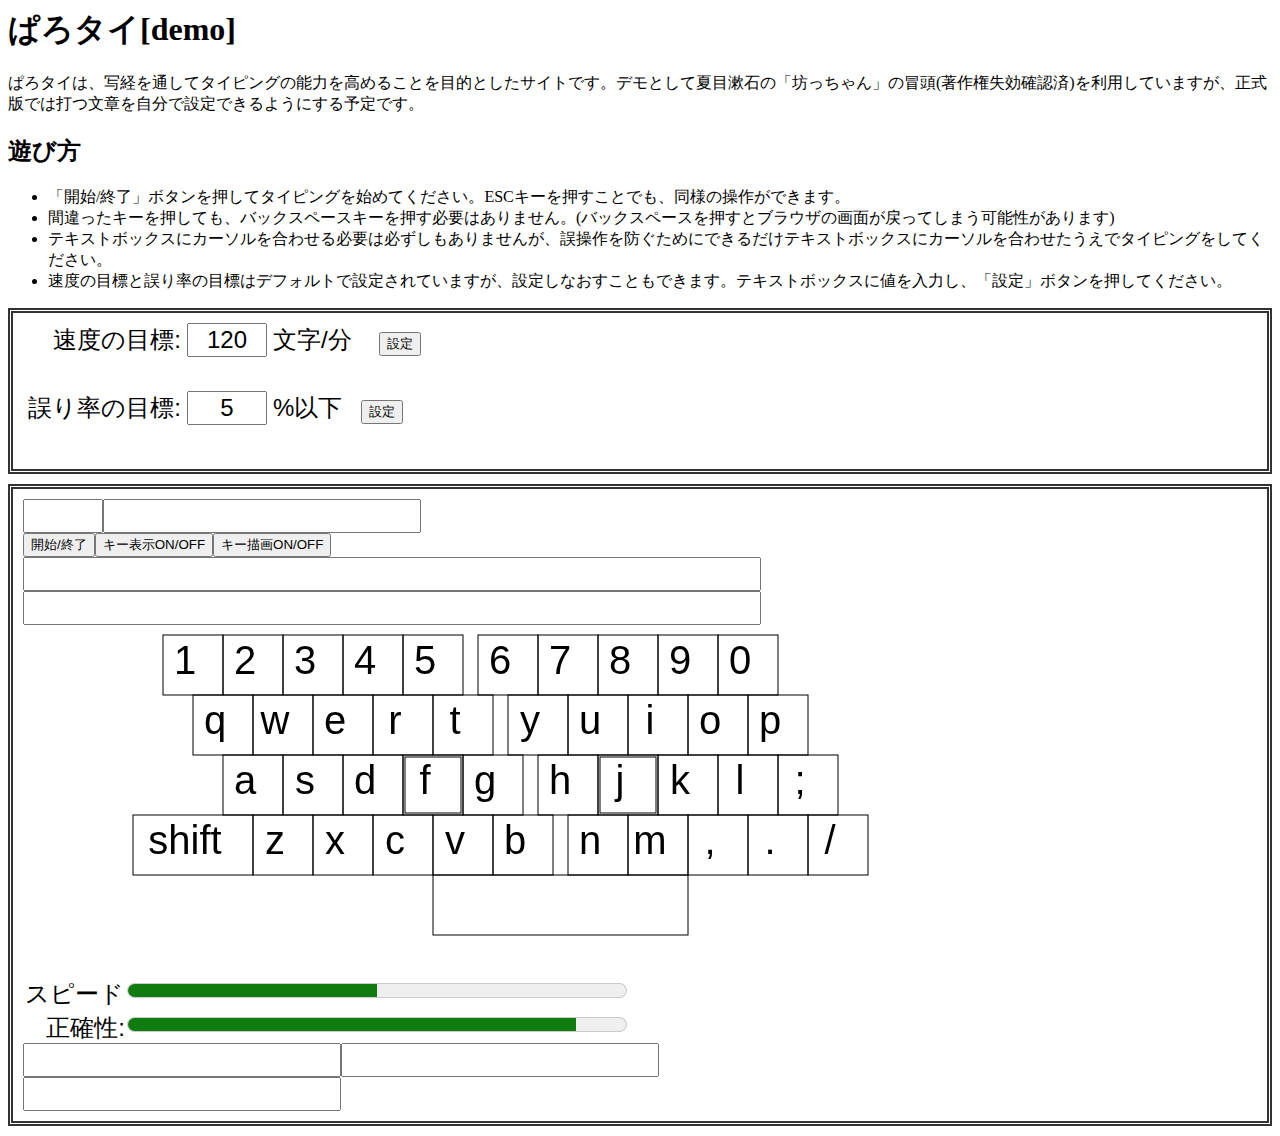
<file: www/demo/index.html>
<html lang="ja">
  <head>
    <title>ぱろタイ[demo]</title>
    <!-- <meta name="robots" content="noindex, nofollow"/> -->
    <meta http-equiv="Content-Type" content="text/html; charset=UTF-8"/>
    <meta http-equiv="Content-Style-Type" content="text/css" />
    <meta http-equiv="Content-Script-Type" content="text/javascript" />
    <link rel="shortcut icon" href="favicon.ico" />
    <link rel="stylesheet" type="text/css" href="main.css" media="all"/>
    <script type="text/javascript" src="chars.js"></script>
    <script type="text/javascript" src="keys.js"></script>
    <script type="text/javascript" src="parro_typing.js"></script>
  </head>
  <body onload="defaultPaint()">
<h1>ぱろタイ[demo]</h1>
<p>ぱろタイは、写経を通してタイピングの能力を高めることを目的としたサイトです。デモとして夏目漱石の「坊っちゃん」の冒頭(著作権失効確認済)を利用していますが、正式版では打つ文章を自分で設定できるようにする予定です。</p>

<h2>遊び方</h2>
<ul>
<li>「開始/終了」ボタンを押してタイピングを始めてください。ESCキーを押すことでも、同様の操作ができます。</li>
<li>間違ったキーを押しても、バックスペースキーを押す必要はありません。(バックスペースを押すとブラウザの画面が戻ってしまう可能性があります)</li>
<li>テキストボックスにカーソルを合わせる必要は必ずしもありませんが、誤操作を防ぐためにできるだけテキストボックスにカーソルを合わせたうえでタイピングをしてください。</li>
<li>速度の目標と誤り率の目標はデフォルトで設定されていますが、設定しなおすこともできます。テキストボックスに値を入力し、「設定」ボタンを押してください。</li>
</ul>

    <div style="padding: 10px; margin-bottom: 10px; border: 5px double #333333;">
<form name="js1">
<input type="text" value="速度の目標:" maxlength="0" size="9" style="text-align: right; border: none;" />
      <input id="speedGoalInput" name="speedGoalInputaa" type="text" value="120" maxlength="4" size="3" style="text-align: center; "/>
     <input type="text" value="文字/分" maxlength="0" size="5" style="text-align: left; border: none;" />
<button type="button" onclick="javascript:setSpeedGoal();">設定</button></form><br/>
<form name="js2">
<input type="text" value="誤り率の目標:" maxlength="0" size="9" style="text-align: right; border: none;" />
<input id="errorGoalInput" name="errorGoalInputaa" type="text" size="3" value="5" maxlength="3" style="text-align: center; "/>
<input type="text" value="%以下" maxlength="0" size="4" style="text-align: left; border: none;" /><button type="button" onclick="javascript:setErrorGoal();">設定</button></form><br/>
</div>
    <div style="padding: 10px; margin-bottom: 10px; border: 5px double #333333;">
      <input id="timerInput" type="text" value="" maxlength="0" size="3" style="text-align: center; "/><input id="typedRightKeySumInput" type="text" size="20" value="" maxlength="0" style="text-align: center; "/><br/>
      <button type="startButton" onclick="javascript:toggleStartStop();">開始/終了</button><button type="dispKeyButton" onclick="javascript:toggleDispKey();">キー表示ON/OFF</button><button type="paintKeyButton" onclick="javascript:togglePaintKey();">キー描画ON/OFF</button><br/>
      <input id="dispCharInput" type="text" value="" maxlength="0" size="50"/><br/>
      <input id="dispKeyInput" type="text" value="" maxlength="0" size="50"/><br/>
      <canvas id="keyboradCanvas" height="350" width="1000">キーボードを表示するには、canvasタグをサポートしたブラウザが必要です</canvas><br/>
      <input type="text" value="スピード:" maxlength="0" size="5" style="text-align: right; border: none;" /><meter id="charPerMinGoalMeter" min="-10" max="10" high="0" low="-5" optimum="10">0</meter><br/>
      <input type="text" value="正確性:" maxlength="0" size="5" style="text-align: right; border: none;"/><meter id="errorRateGoalMeter" min="-45" max="5" high="0" low="-20" optimum="5">-45</meter><br/>
      <input id="charPerMinInput" type="text" size="20" value="" maxlength="0"/><input id="keyPerMinInput" type="text" size="20" value="" maxlength="0"/><br/>
      <!-- <input id="errorRateGoalInput" type="text" size="20" value="" maxlength="0"/> -->
      <input id="typedWrongKeyRateInput" type="text" size="20" value="" maxlength="0"/><input id="meanStrokeInput" type="hidden" size="20" value="" maxlength="0"/><br/>
    </div>

    <!-- このscriptタグはinputなどの要素より後ろに置く必要がある -->
    <script type="text/javascript" src="body.js"></script>
  </body>
</html>
</file>
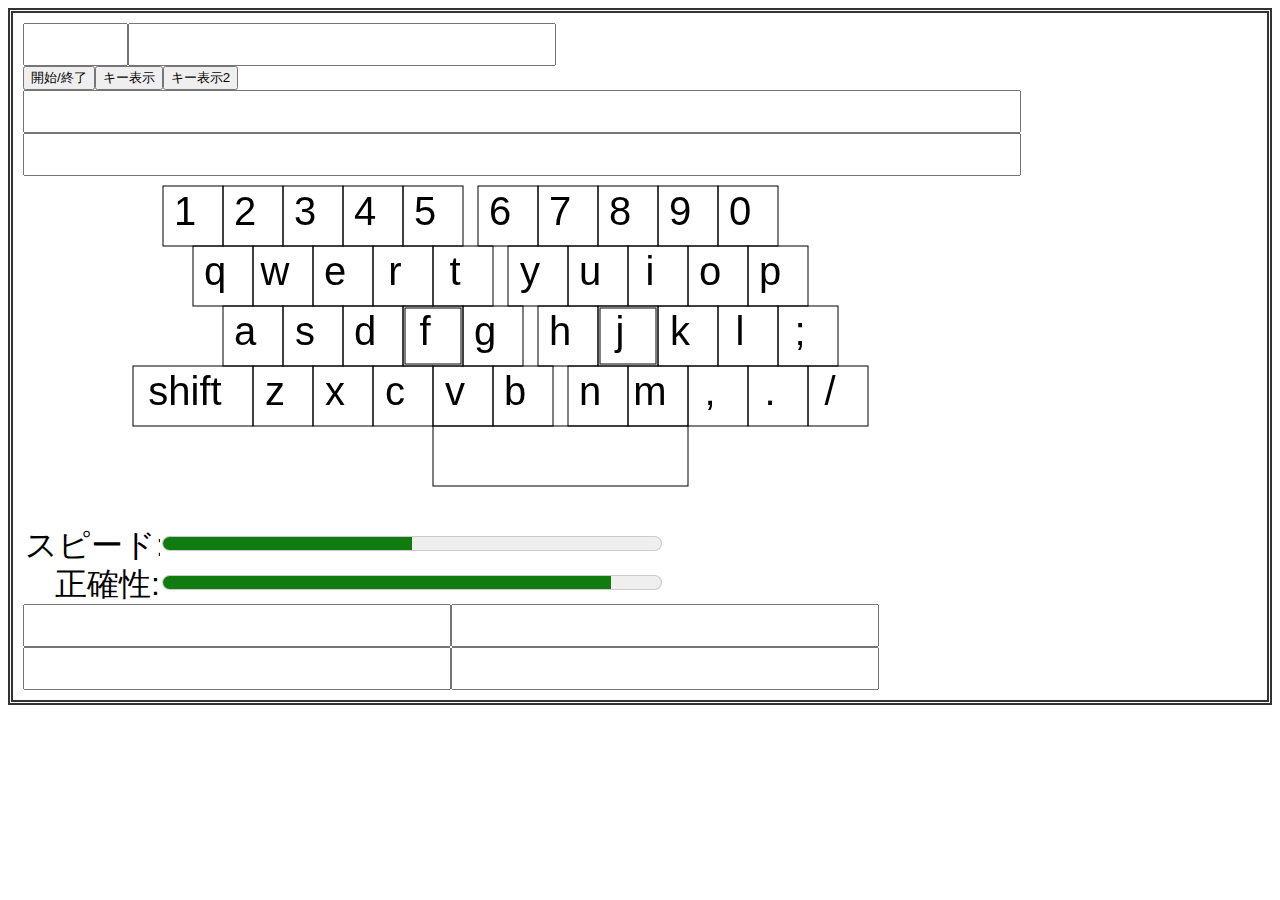
<file: www/game.html>
<html lang="ja">
  <head>
    <title>ぱろタイ</title>
    <meta name="robots" content="noindex, nofollow"/>
    <meta http-equiv="Content-Type" content="text/html; charset=UTF-8"/>
    <link rel="shortcut icon" href="favicon.ico" />
    <link rel="stylesheet" type="text/css" href="main.css" media="all"/>
    <script type="text/javascript" src="js/chars.js"></script>
    <script type="text/javascript" src="js/keys.js"></script>
    <script type="text/javascript" src="js/parro_typing.js"></script>
  </head>
  <body onload="paintKeyboard()">
    <div style="padding: 10px; margin-bottom: 10px; border: 5px double #333333;">
      <input id="timerInput" type="text" value="" maxlength="0" size="3" style="text-align: center; "><input id="typedRightKeySumInput" type="text" size="20" value="" maxlength="0" style="text-align: center; "><br/>
      <button type="startButton" onclick="javascript:toggleStartStop();">開始/終了</button><button type="dispKeyButton" onclick="javascript:toggleDispKey();">キー表示</button><button type="paintKeyButton" onclick="javascript:togglePaintKey();">キー表示2</button><br/>
      <input id="dispCharInput" type="text" value="" maxlength="0" size="50"><br/>
      <input id="dispKeyInput" type="text" value="" maxlength="0" size="50"><br/>
      <canvas id="keyboradCanvas" height="350" width="1000">キーボードを表示するには、canvasタグをサポートしたブラウザが必要です</canvas><br/>
      <input type="text" value="スピード:" maxlength="0" size="5" style="text-align: right; border: none;" /><meter id="charPerMinGoalMeter" min="-10" max="10" high="0" low="-5" optimum="10">0</meter><br/>
      <input type="text" value="正確性:" maxlength="0" size="5" style="text-align: right; border: none;"/><meter id="errorRateGoalMeter" min="-45" max="5" high="0" low="-20" optimum="5">-45</meter><br/>
      <input id="charPerMinInput" type="text" size="20" value="" maxlength="0"><input id="keyPerMinInput" type="text" size="20" value="" maxlength="0"><br/>
      <!-- <input id="errorRateGoalInput" type="text" size="20" value="" maxlength="0"> -->
      <input id="typedWrongKeyRateInput" type="text" size="20" value="" maxlength="0"><input id="meanStrokeInput" type="text" size="20" value="" maxlength="0"><br/>
    </div>

    <!-- このscriptタグはinputなどの要素より後ろに置く必要がある -->
    <script type="text/javascript" src="js/body.js"></script>
  </body>
</html>
</file>
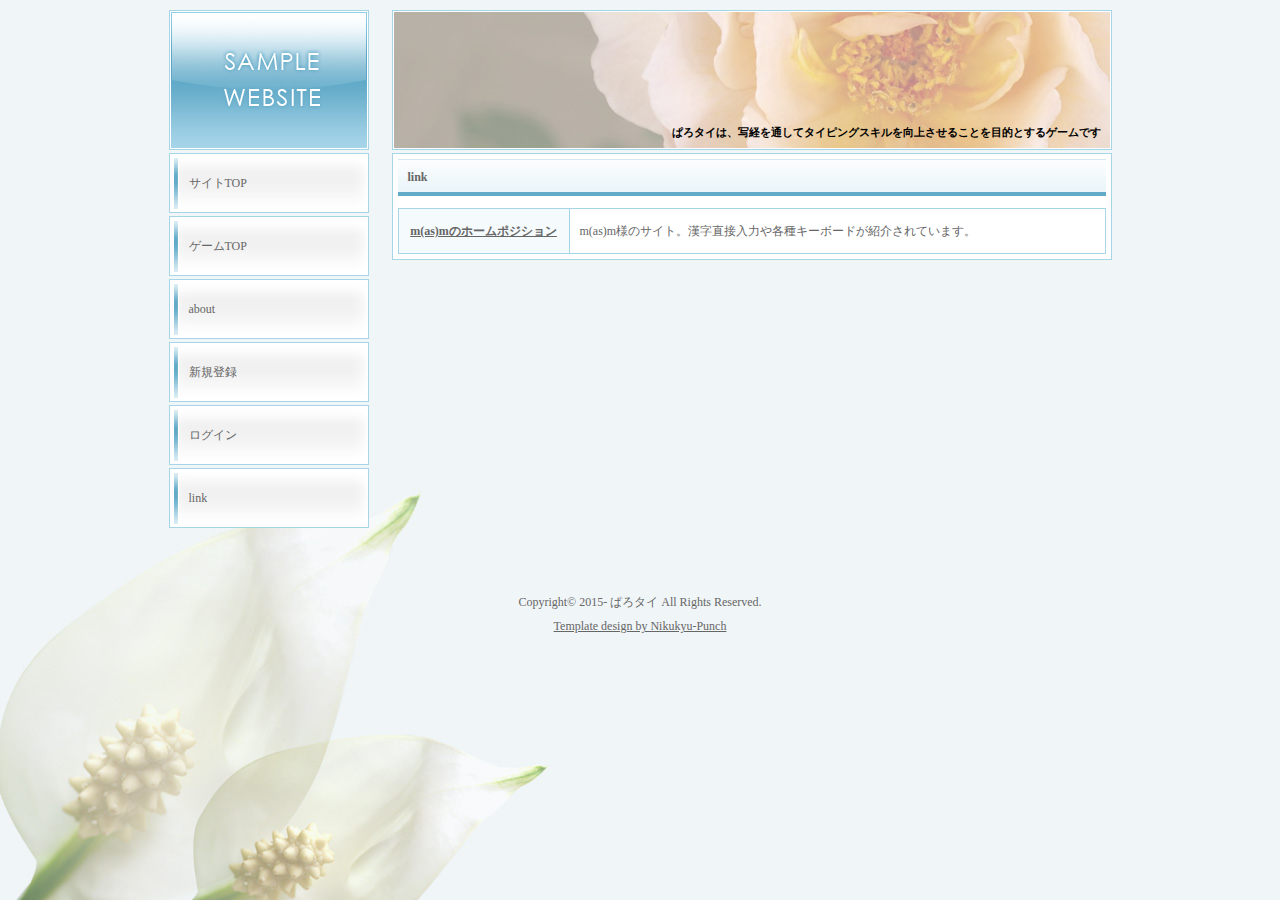
<file: www/link.html>
<!DOCTYPE html PUBLIC "-//W3C//DTD XHTML 1.0 Transitional//EN" "http://www.w3.org/TR/xhtml1/DTD/xhtml1-transitional.dtd">
<html xmlns="http://www.w3.org/1999/xhtml" xml:lang="ja" lang="ja">
  <head>
    <meta name="robots" content="noindex, nofollow"/>
    <title>リンク</title>
    <meta http-equiv="Content-Type" content="text/html; charset=UTF-8" />
    <meta http-equiv="Content-Style-Type" content="text/css" />
    <meta http-equiv="Content-Script-Type" content="text/javascript" />
    <meta name="copyright" content="Nikukyu-Punch" />
    <link rel="shortcut icon" href="favicon.ico" />
    <meta name="description" content="ぱろタイは、写経を通してタイピングスキルを向上させることを目的とするゲームです" />
    <meta name="keywords" content="ぱろタイ,ぱろタイピング,parro_typing,parro,typing" />
    <link href="style.css" rel="stylesheet" type="text/css" />
  </head>

  <body>


    <div id="container">


      <div id="main">


        <div id="header">
          <h1>ぱろタイは、写経を通してタイピングスキルを向上させることを目的とするゲームです</h1>
        </div>
        <!--/header-->


        <div class="mainbox">

          <h2 class="mb1em">link</h2>

          <table class="ta1">
            <tr>
              <th><a href="http://homeposition.net/~m%28as%29m/" target="_blank">m(as)mのホームポジション</a></th>
              <td>m(as)m様のサイト。漢字直接入力や各種キーボードが紹介されています。</td>
              <!-- <tr> -->
              <!-- <th><a href="#" target="_blank">サイト名</a></th> -->
              <!-- <td>サイト説明文。サンプルテキスト。</td> -->
            </tr>
          </table>

          <!-- <p>sample text.</p> -->

        </div>
        <!--/mainbox-->

      </div>
      <!--/main-->


      <div id="side">

        <a href="index.php"><img src="images/logo.gif" alt="SAMPLE WEBSITE" name="logo" width="200" height="140" id="logo" /></a><br />

        <ul class="menu">
          <li><a href="index.php">サイトTOP</a></li>
          <li><a href="app/index.php">ゲームTOP</a></li>
          <li><a href="about.php">about</a></li>
          <li><a href="signup.html">新規登録</a></li>
          <li><a href="login.html">ログイン</a></li>
          <li><a href="link.html">link</a></li>
        </ul>

      </div>
      <!--/side-->

      <div id="footer">
        Copyright&copy; 2015- ぱろタイ All Rights Reserved.<br />
        <a href="http://nikukyu-punch.com/" target="_blank">Template design by Nikukyu-Punch</a>
      </div>
      <!--/footer-->


    </div>
    <!--/container-->


  </body>
</html>
</file>
<file: www/demo/main.css>
body {
/* background-color: #eeeeee; */
}

td {
    width: 40px;
    height: 40px;
}

input {
    font-size: 150%;
}

meter {
    -moz-appearance: meterbar;
    width: 500px;
    height: 30px;
}
</file>
<file: www/main.css>
body {
/* background-color: #eeeeee; */
}

td {
    width: 40px;
    height: 40px;
}

input {
    font-size: 200%;
}

meter {
    -moz-appearance: meterbar;
    width: 500px;
    height: 30px;
}
</file>
<file: www/style.css>
@charset "UTF-8";

/* �R�s�[���K�v */
body {
  font-family: "���C���I", Meiryo, "�l�r �o�S�V�b�N", Osaka, "�q���M�m�p�S Pro W3", "Hiragino Kaku Gothic Pro";
  font-size: 75%;
  line-height: 2;
  color: #666666;
  background-color: #f0f5f7;
  margin: 0px;
  padding: 0px;
  text-align: center;
  background-image: url(images/body_bg.jpg);
  background-repeat: no-repeat;
  background-position: left bottom;
  background-attachment:fixed;
}

/* �ǉ� */
#main ol {
  margin: 0 0 0 1em;
  padding: 0px;
}

#main ul {
  margin: 0 0 0 1em;
  padding: 0px;
  list-style-type: disc;
}
/* �����܂� */


h1,h2,h3,h4,h5,p,ul,li,dl,dt,dd,form{
/* h1,h2,h3,h4,h5,p,ul,ol,li,dl,dt,dd,form{ */
  margin: 0px;
  padding: 0px;
}

ul{
  list-style-type: none;
}

img {
  border: none;
}

input,textarea,select {
  font-size: 1em;
}

form {
  margin: 0px;
}

table {
  border-collapse:collapse;
  font-size: 100%;
  border-spacing: 0;
}



/*�����N�ݒ�
---------------------------------------------------------------------------*/
a {
  color: #666666;     /*�����N�̕����F*/
}

a:hover {
  color: #61AAC8;     /*�J�[�\���I�[�o�[���̕����F*/
  text-decoration: none;  /*�I�[�o�[���ɉ����������ݒ�B���ꂽ�܂܂������Ȃ炱�̂P�s�폜�B*/
}



/*�R���e�i�[�iHP���͂ރ{�b�N�X�j
---------------------------------------------------------------------------*/
#container {
  width: 943px;
  margin-top: 10px;
  margin-right: auto;
  margin-left: auto;
  text-align: left;
}



/*�w�b�_�[�i�E��̎ʐ^��h1�^�O���������{�b�N�X�j
---------------------------------------------------------------------------*/
#header {
  background-image: url(images/mainimg.jpg);  /*�w�b�_�[�w�i�摜*/
  background-repeat: no-repeat;
  height: 138px;  /*�w�b�_�[�̍����B�w�i�摜�̍�����2�������������ɂ���B*/
  width: 718px;
  position: relative;
  margin-bottom: 3px;
  border: 1px solid #a7d5e8;
  background-position: center center;
  background-color: #FFFFFF;
}

#header h1 {
  font-size: 11px;    /*h1�^�O�̕����T�C�Y*/
  /* color: #FFFFFF;  /\*h1�^�O�̕����F*\/ */
  color: #000000;   /*h1�^�O�̕����F*/
  line-height: 13px;
  position: absolute;
  right: 10px;  /*�w�b�_�[�ɑ΂��ĉE����10px�̈ʒu�ɔz�u*/
  bottom: 10px;   /*�w�b�_�[�ɑ΂��ĉ�����10px�̈ʒu�ɔz�u*/
}



/*���S�摜
---------------------------------------------------------------------------*/
#logo {
  padding-bottom: 3px;
}



/*���C���R���e���c�i�E���j
---------------------------------------------------------------------------*/
#main {
  width: 720px;
  float: right;
  padding-bottom: 50px;
}

#main h2 {
  font-size: 100%;
  background-color: #FFFFFF;
  border-bottom: 4px solid #61AAC8;     /*h2�^�O�̉���*/
  background-image: url(images/h2bg.gif);   /*h2�^�O�̔w�i�摜*/
  background-position: bottom;
  background-repeat: repeat-x;
  border-top: 1px solid #d6e9f1;      /*h2�^�O�̏��*/
  padding: 5px 5px 3px 10px;
}

#main p {
  padding: 0.5em 10px 1em;
}

/*���C���R���e���c���̃{�b�N�X*/
.mainbox {
  background-color: #FFFFFF;  /*�w�i�F*/
  border: 1px solid #a7d5e8;  /*�g���F*/
  padding: 5px;         /*�]��*/
  margin-bottom: 2em;
}



/*�T�C�h�R���e���c�i�����j
---------------------------------------------------------------------------*/
#side {
  float: left;
  width: 200px;
  padding-bottom: 50px;
}

#side h3 {
  font-size: 100%;        /*h3�^�O�̕����F*/
  background-color: #FFFFFF;  /*h3�^�O�̔w�i�F*/
  padding-left: 20px;
  border: 1px solid #a7d5e8;
}

#side p {
  padding-top: 0.5em;
  padding-bottom: 1em;
}



/*���C�����j���[
---------------------------------------------------------------------------*/
ul.menu {
  margin-bottom: 1em;
}

ul.menu li {
  margin-bottom: 3px;
}

ul.menu a {
  line-height: 60px;
  color: #666666;   /*���j���[�̕����F*/
  text-decoration: none;
  background-image: url(images/menu_bg.gif);  /*���j���[�̔w�i�摜*/
  background-repeat: no-repeat;
  display: block;
  height: 60px;
  width: 180px;
  background-position: top;   /*�摜�̏㔼��������\��������ݒ�*/
  padding-left: 20px;
  overflow: hidden;
}

ul.menu a:hover {
  background-position: bottom;
}



/*�t�b�^�[�i�R�s�[���C�g�Ƃ������Ă���ŉ����u���b�N�j
---------------------------------------------------------------------------*/
#footer {
  text-align: center;
  clear: both;
  width: 100%;
}



/*�g�b�v�y�[�W�́uWhat's New�v����
---------------------------------------------------------------------------*/
#main dl.new {
  width: 688px;       /*What's New�{�b�N�X�̕�*/
  height: 140px;      /*What's New�{�b�N�X�̍���*/
  overflow: auto;
  padding: 10px;
}

#main dl.new dt {
  font-weight: bold;    /*���t�̐F�𑾎��ɂ���*/
}

#main dl.new dd {
  border-bottom: 1px solid #d6e9f1;   /*���t���Ƃɓ��鉺��*/
}



/*�e�[�u��
---------------------------------------------------------------------------*/
.ta1 {
  width: 708px;
}

.ta1, .ta1 td, .ta1 th{
  border: 1px solid #a7d5e8;
}

.ta1 td, .ta1 th{
  padding: 10px;  /*�e�[�u�����̗]��*/
}

.ta1 th{
  background-color: #F5FAFC;  /*����th�^�O�̔w�i�F*/
  width: 150px;         /*����th�^�O�̕�*/
  text-align: center;
}



/*���̑�
---------------------------------------------------------------------------*/
.color1 {
  color: #e86f85;
}

.look {
  background-color: #F3F0ED;
}

.mb1em {
  margin-bottom: 1em;
}
</file>
